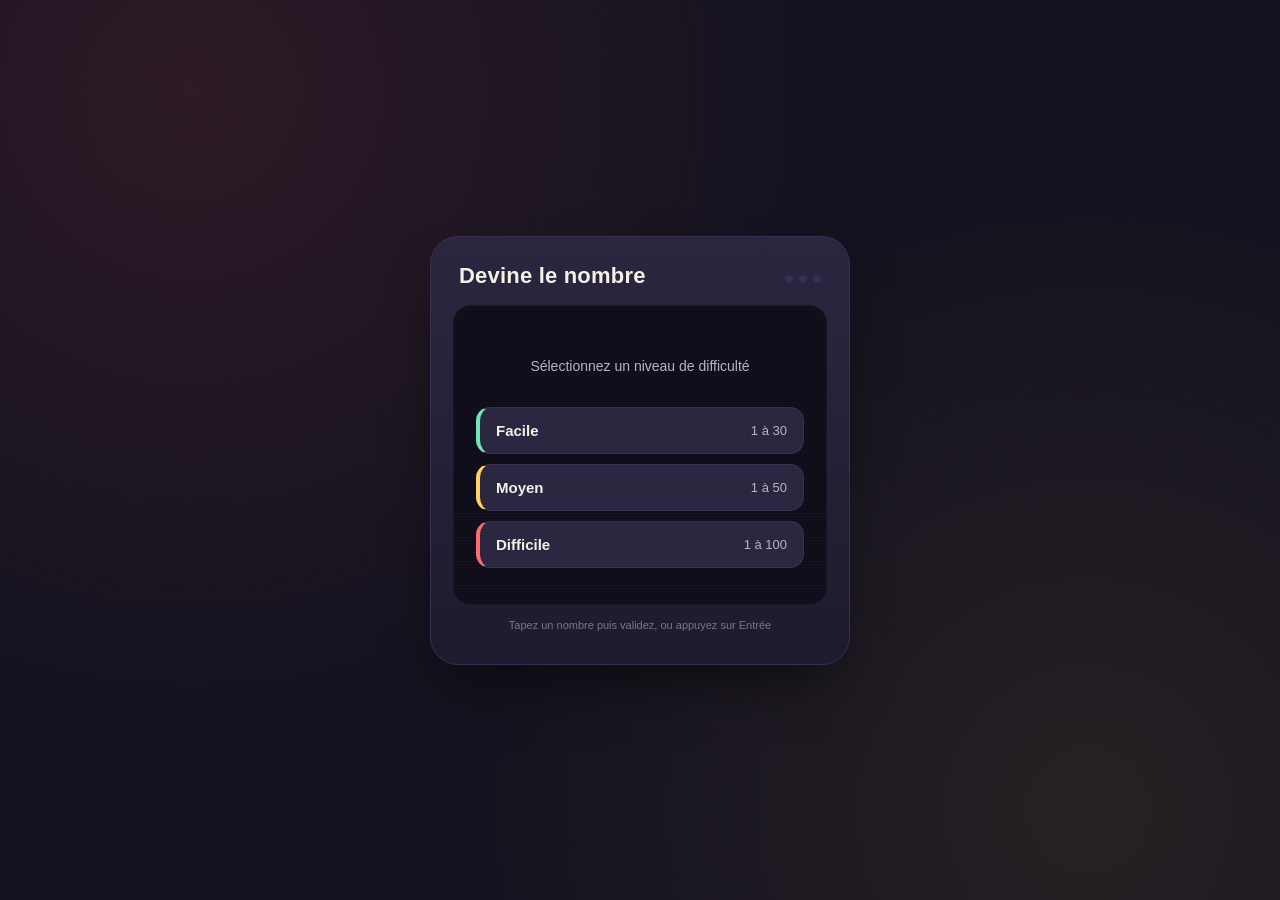
<file: index.html>
<!DOCTYPE html>
<html lang="fr">
<head>
<meta charset="UTF-8">
<meta name="viewport" content="width=device-width, initial-scale=1.0">
<title>Devine le nombre</title>
<link rel="stylesheet" href="game2.css">
</head>
<body>

<div class="cabinet">
  <div class="cabinet-header">
    <h1>Devine le nombre</h1>
    <div class="dot-row">
      <div class="dot" id="dot1"></div>
      <div class="dot" id="dot2"></div>
      <div class="dot" id="dot3"></div>
    </div>
  </div>

  <div class="screen">

    <!-- Vue 1 : choix du niveau -->
    <div class="view active" id="view-level">
      <p class="prompt">Sélectionnez un niveau de difficulté</p>
      <div class="levels">
        <button class="level-btn facile" data-level="1" data-max="30">
          Facile <span class="range">1 à 30</span>
        </button>
        <button class="level-btn moyen" data-level="2" data-max="50">
          Moyen <span class="range">1 à 50</span>
        </button>
        <button class="level-btn difficile" data-level="3" data-max="100">
          Difficile <span class="range">1 à 100</span>
        </button>
      </div>
    </div>

    <!-- Vue 2 : jeu en cours -->
    <div class="view" id="view-game">
      <div class="badge" id="range-badge">1 à 30</div>
      <div class="big-number-slot">
        <input class="guess-input" type="number" id="guess-input" placeholder="?" inputmode="numeric">
      </div>
      <p class="feedback neutral" id="feedback">Entrez votre premier nombre</p>
      <p class="attempts" id="attempts">Tentative n° 1</p>
      <button class="action-btn" id="submit-btn">Valider</button>
    </div>

    <!-- Vue 3 : victoire -->
    <div class="view" id="view-win">
      <div class="win-icon">🎉</div>
      <div class="win-title">Trouvé !</div>
      <p class="win-detail">Le nombre était <strong id="win-number">--</strong>,<br>trouvé en <strong id="win-attempts">--</strong> tentative(s)</p>
      <button class="action-btn" id="replay-btn">Rejouer</button>
      <button class="secondary-btn" id="quit-btn">Changer de niveau</button>
    </div>

  </div>

  <p class="footer-note">Tapez un nombre puis validez, ou appuyez sur Entrée</p>
</div>

<script src="game2.js"></script>
</body>
</html>
</file>
<file: game2.css>
:root {
  --bg: #1E1B2E;
  --bg-deep: #15121F;
  --panel: #2A2640;
  --panel-edge: #362F52;
  --screen: #100D1A;
  --coral: #FF6B6B;
  --gold: #FFD166;
  --cream: #F5F0E6;
  --cream-dim: #B8B2C7;
  --mint: #6EE7B7;
}

*{ box-sizing: border-box; }

html, body {
  margin: 0;
  min-height: 100vh;
  background: var(--bg-deep);
  font-family: 'Inter', sans-serif;
  color: var(--cream);
}

body {
  display: flex;
  align-items: center;
  justify-content: center;
  padding: 32px 16px;
  background:
    radial-gradient(circle at 15% 10%, rgba(255,107,107,0.10), transparent 45%),
    radial-gradient(circle at 85% 90%, rgba(255,209,102,0.08), transparent 45%),
    var(--bg-deep);
}

.cabinet {
  width: 100%;
  max-width: 420px;
  background: linear-gradient(180deg, var(--panel) 0%, var(--bg) 100%);
  border: 1px solid var(--panel-edge);
  border-radius: 28px;
  padding: 22px;
  box-shadow: 0 30px 60px -20px rgba(0,0,0,0.6);
}

.cabinet-header {
  display: flex;
  align-items: baseline;
  justify-content: space-between;
  padding: 4px 6px 16px;
}

.cabinet-header h1 {
  font-family: 'Baloo 2', sans-serif;
  font-weight: 700;
  font-size: 22px;
  margin: 0;
  letter-spacing: 0.2px;
}

.dot-row { display: flex; gap: 6px; }
.dot {
  width: 8px; height: 8px; border-radius: 50%;
  background: var(--panel-edge);
}
.dot.on { background: var(--mint); box-shadow: 0 0 8px var(--mint); }

.screen {
  background: var(--screen);
  border-radius: 18px;
  padding: 28px 22px;
  min-height: 300px;
  display: flex;
  flex-direction: column;
  justify-content: center;
  gap: 18px;
  position: relative;
  overflow: hidden;
  border: 1px solid rgba(255,255,255,0.04);
}

.screen::before {
  content: "";
  position: absolute;
  inset: 0;
  background: repeating-linear-gradient(
    to bottom,
    rgba(255,255,255,0.015) 0px,
    rgba(255,255,255,0.015) 1px,
    transparent 1px,
    transparent 3px
  );
  pointer-events: none;
}

.view { display: none; flex-direction: column; gap: 16px; }
.view.active { display: flex; }

.prompt {
  font-size: 14px;
  color: var(--cream-dim);
  text-align: center;
  line-height: 1.5;
}

.levels { display: flex; flex-direction: column; gap: 10px; }

.level-btn {
  display: flex;
  align-items: center;
  justify-content: space-between;
  background: var(--panel);
  border: 1px solid var(--panel-edge);
  border-radius: 14px;
  padding: 14px 16px;
  color: var(--cream);
  font-family: 'Inter', sans-serif;
  font-size: 15px;
  font-weight: 600;
  cursor: pointer;
  transition: transform 0.12s ease, border-color 0.12s ease;
}
.level-btn:hover { border-color: var(--coral); }
.level-btn:active { transform: scale(0.98); }
.level-btn span.range {
  font-weight: 500;
  font-size: 13px;
  color: var(--cream-dim);
}
.level-btn.facile { border-left: 4px solid var(--mint); }
.level-btn.moyen { border-left: 4px solid var(--gold); }
.level-btn.difficile { border-left: 4px solid var(--coral); }

.badge {
  align-self: center;
  font-family: 'Baloo 2', sans-serif;
  font-size: 13px;
  font-weight: 600;
  padding: 5px 14px;
  border-radius: 999px;
  background: rgba(255,255,255,0.06);
  color: var(--cream-dim);
}

.big-number-slot {
  text-align: center;
}

.guess-input {
  width: 100%;
  background: var(--bg-deep);
  border: 1px solid var(--panel-edge);
  border-radius: 12px;
  padding: 16px;
  font-family: 'Baloo 2', sans-serif;
  font-size: 28px;
  font-weight: 700;
  color: var(--cream);
  text-align: center;
  outline: none;
}
.guess-input:focus { border-color: var(--coral); }
.guess-input::-webkit-outer-spin-button,
.guess-input::-webkit-inner-spin-button { -webkit-appearance: none; margin: 0; }
.guess-input[type=number]

.feedback {
  text-align: center;
  font-size: 15px;
  font-weight: 600;
  min-height: 20px;
}
.feedback.up { color: var(--gold); }
.feedback.down { color: var(--coral); }
.feedback.neutral { color: var(--cream-dim); }

.attempts {
  text-align: center;
  font-size: 12px;
  color: var(--cream-dim);
  letter-spacing: 0.3px;
}

.action-btn {
  background: linear-gradient(180deg, var(--coral), #e14f4f);
  border: none;
  border-radius: 12px;
  padding: 14px;
  color: #1a1020;
  font-family: 'Baloo 2', sans-serif;
  font-size: 16px;
  font-weight: 700;
  cursor: pointer;
  transition: transform 0.12s ease, filter 0.12s ease;
}
.action-btn:hover { filter: brightness(1.06); }
.action-btn:active { transform: scale(0.98); }

.win-icon {
  text-align: center;
  font-size: 42px;
  line-height: 1;
}

.win-title {
  font-family: 'Baloo 2', sans-serif;
  font-size: 22px;
  font-weight: 700;
  text-align: center;
  color: var(--mint);
}

.win-detail {
  text-align: center;
  font-size: 14px;
  color: var(--cream-dim);
}

.win-detail strong { color: var(--gold); }

.secondary-btn {
  background: transparent;
  border: 1px solid var(--panel-edge);
  border-radius: 12px;
  padding: 12px;
  color: var(--cream-dim);
  font-family: 'Inter', sans-serif;
  font-size: 14px;
  font-weight: 600;
  cursor: pointer;
}
.secondary-btn:hover { border-color: var(--cream-dim); color: var(--cream); }

.footer-note {
  text-align: center;
  font-size: 11px;
  color: var(--cream-dim);
  opacity: 0.6;
  margin-top: 14px;
}

@media (prefers-reduced-motion: reduce) {
  .level-btn, .action-btn { transition: none; }
}
</file>
